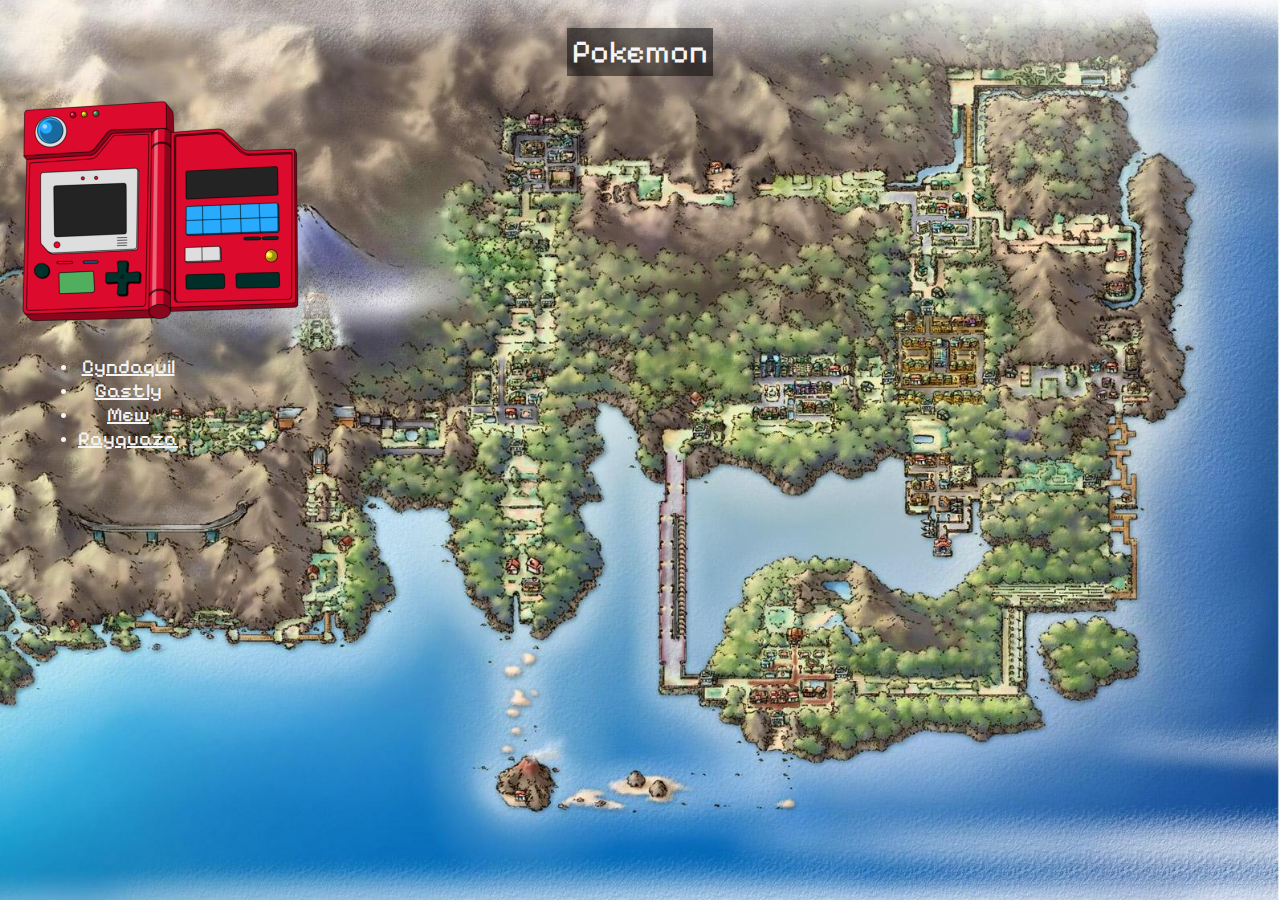
<file: index.html>
<!DOCTYPE html>
<html lang="en">
<head>
    <meta charset="UTF-8">
    <meta name="viewport" content="width=device-width, initial-scale=1.0">
    <title>Document</title>
    <link  rel="stylesheet" href="CSS/Index.css">
    <style>
        @import url('https://fonts.googleapis.com/css2?family=Pixelify+Sans:wght@400..700&display=swap');
    </style>
</head>
<body>
    <h1 class="pixelify-sans title">Pokemon</h1>
    <div class="content">
        <img src="./img/img/pokedex.png" class="image">
      </div>
    <div class="list">
      <ul class="pixelify-sans list">
        <li><a href="./Pokedex/cyndaquil.html">Cyndaquil</a></li>
        <li><a href="./Pokedex/ghastly.html">Gastly</a></li>
        <li><a href="./Pokedex/mew.html">Mew</a></li>
        <li><a href="./Pokedex/rayquaza.html">Rayquaza</a></li>
      </ul>
    </div>
</body>
</html>
</file>
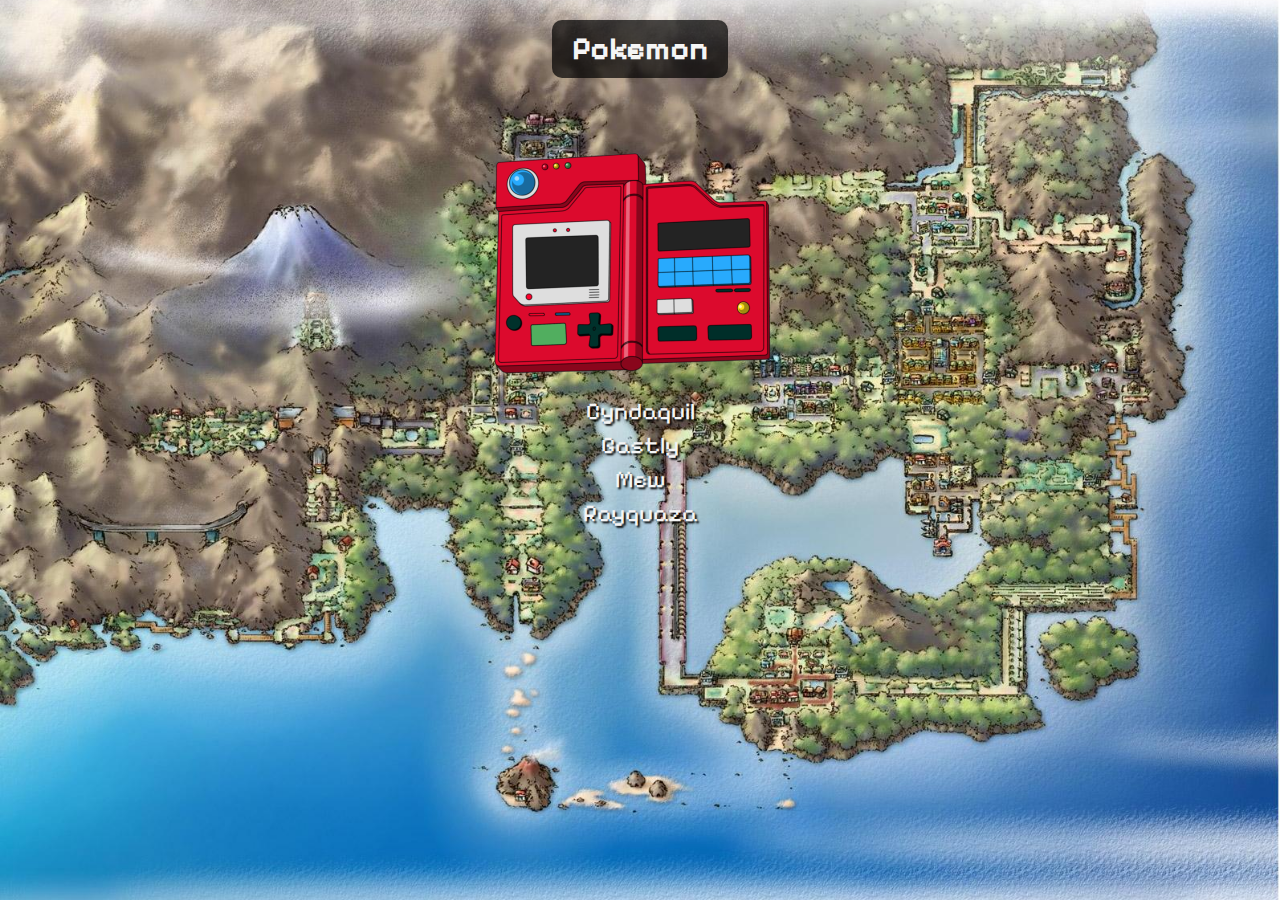
<file: PokeWeb/index.html>
<!DOCTYPE html>
<html lang="en">
<head>
    <meta charset="UTF-8">
    <meta name="viewport" content="width=device-width, initial-scale=1.0">
    <title>Pokedex</title>
    <link rel="stylesheet" href="CSS/Index.css">
    <link rel="icon" href="./img/logo/pokeball.png">
</head>
<body>
    <h1 class="title">Pokemon</h1>
    <div class="content">
        <img src="./img/img/pokedex.png" class="image">
    </div>
    <div class="list">
        <ul class="list">
            <li><a href="./Pokedex/cyndaquil.html">Cyndaquil</a></li>
            <li><a href="./Pokedex/gastly.html">Gastly</a></li>
            <li><a href="./Pokedex/mew.html">Mew</a></li>
            <li><a href="./Pokedex/rayquaza.html">Rayquaza</a></li>
        </ul>
    </div>
</body>
</html>
</file>
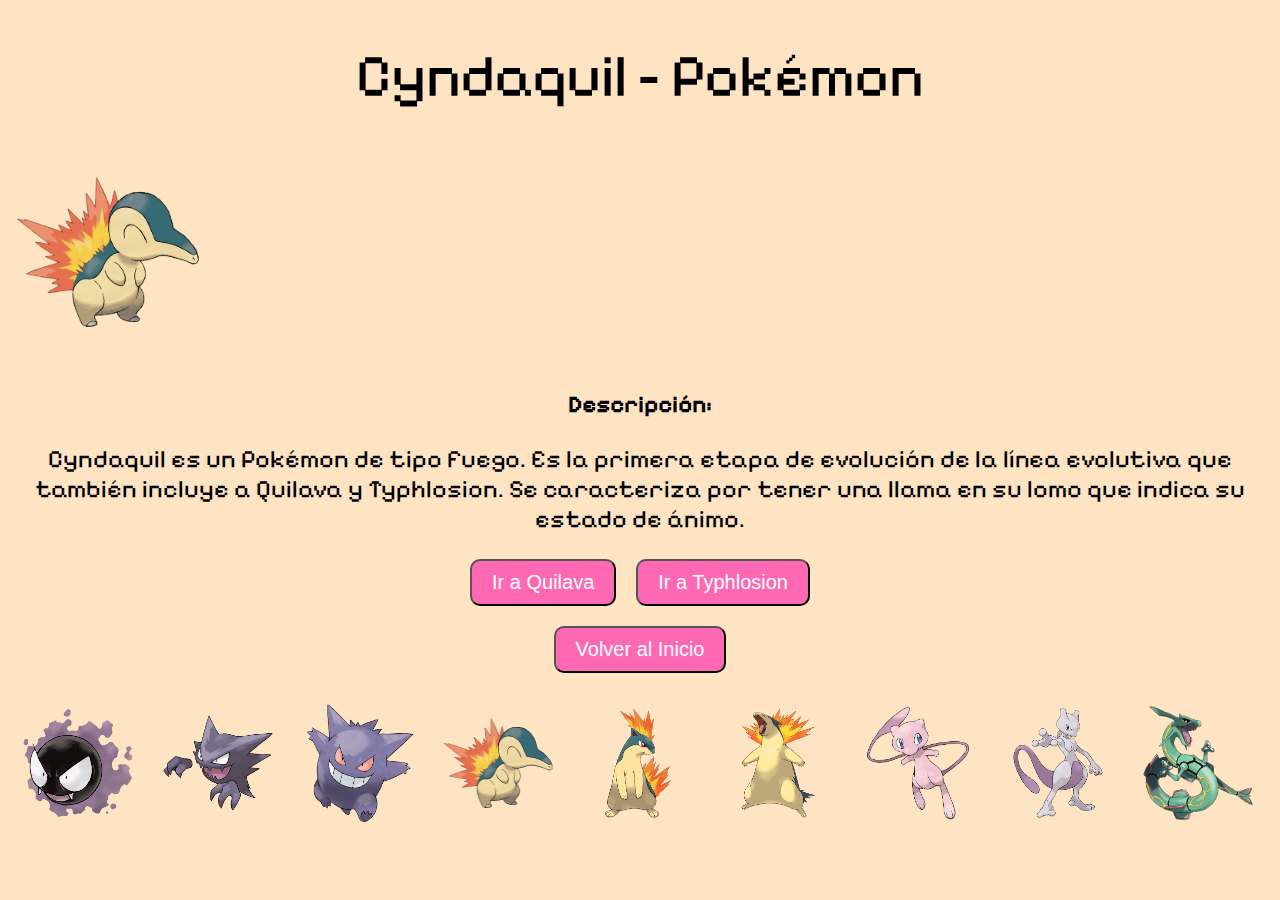
<file: Pokedex/cyndaquil.html>
<!DOCTYPE html>
<html lang="en">
<head>
    <meta charset="UTF-8">
    <meta name="viewport" content="width=device-width, initial-scale=1.0">
    <title>Cyndaquil - Pokémon</title>
    <link rel="stylesheet" href="../CSS/general.css" />
    <style>
        @import url('https://fonts.googleapis.com/css2?family=Pixelify+Sans:wght@400..700&display=swap');
    </style>
</head>
<body>
    <h1 class="pixelify-sans">Cyndaquil - Pokémon</h1>
    <div id="pokemon-container">
        <img src="../img/Pokemons/cyndaquil.png" alt="Cyndaquil" width="200" height="200">
        <br>
    </div>
    <div class="pixelify-sans" id="pokemon-description">
        <h2>Descripción:</h2>
        <p class="pokemon-description-text">Cyndaquil es un Pokémon de tipo fuego. Es la primera etapa de evolución de la línea evolutiva que también incluye a Quilava y Typhlosion. Se caracteriza por tener una llama en su lomo que indica su estado de ánimo.</p>
        <div class="pokemon-form">
            <button class="purple-button">
                <a href="./quilava.html" class="type-text">Ir a Quilava</a>
            </button>
            <button class="purple-button">
                <a href="./typhlosion.html" class="type-text">Ir a Typhlosion</a>
            </button>
        </div>
        <form class="return-button" action="../index.html">
            <button type="submit" class="red-button">
                <span class="type-text">Volver al Inicio</span>
            </button>
        </form>
        <div class="pokemon-images">
            <a href="./gastly.html"><img src="../img/Pokemons/gastly.png" alt="Gastly"></a>
            <a href="./haunter.html"><img src="../img/Pokemons/haunter.png" alt="Haunter"></a>
            <a href="./gengar.html"><img src="../img/Pokemons/gengar.png" alt="Gengar"></a>
            <a href="./cyndaquil.html"><img src="../img/Pokemons/cyndaquil.png" alt="Cyndaquil"></a>
            <a href="./quilava.html"><img src="../img/Pokemons/quilava.png" alt="Quilava"></a>
            <a href="./typhlosion.html"><img src="../img/Pokemons/typhlosion.png" alt="Typhlosion"></a>
            <a href="./mew.html"><img src="../img/Pokemons/mew.png" alt="Mew"></a>
            <a href="./mewtwo.html"><img src="../img/Pokemons/mewtwo.png" alt="Mewtwo"></a>
            <a href="./rayquaza.html"><img src="../img/Pokemons/rayquaza.png" alt="Rayquaza"></a>
            <a href="./mega_rayquaza.html"><img src="../img/Pokemons/megarayquaza.png" alt="Mega Rayquaza"></a>
        </div>
    </div>
    
</body>
</html>
</file>
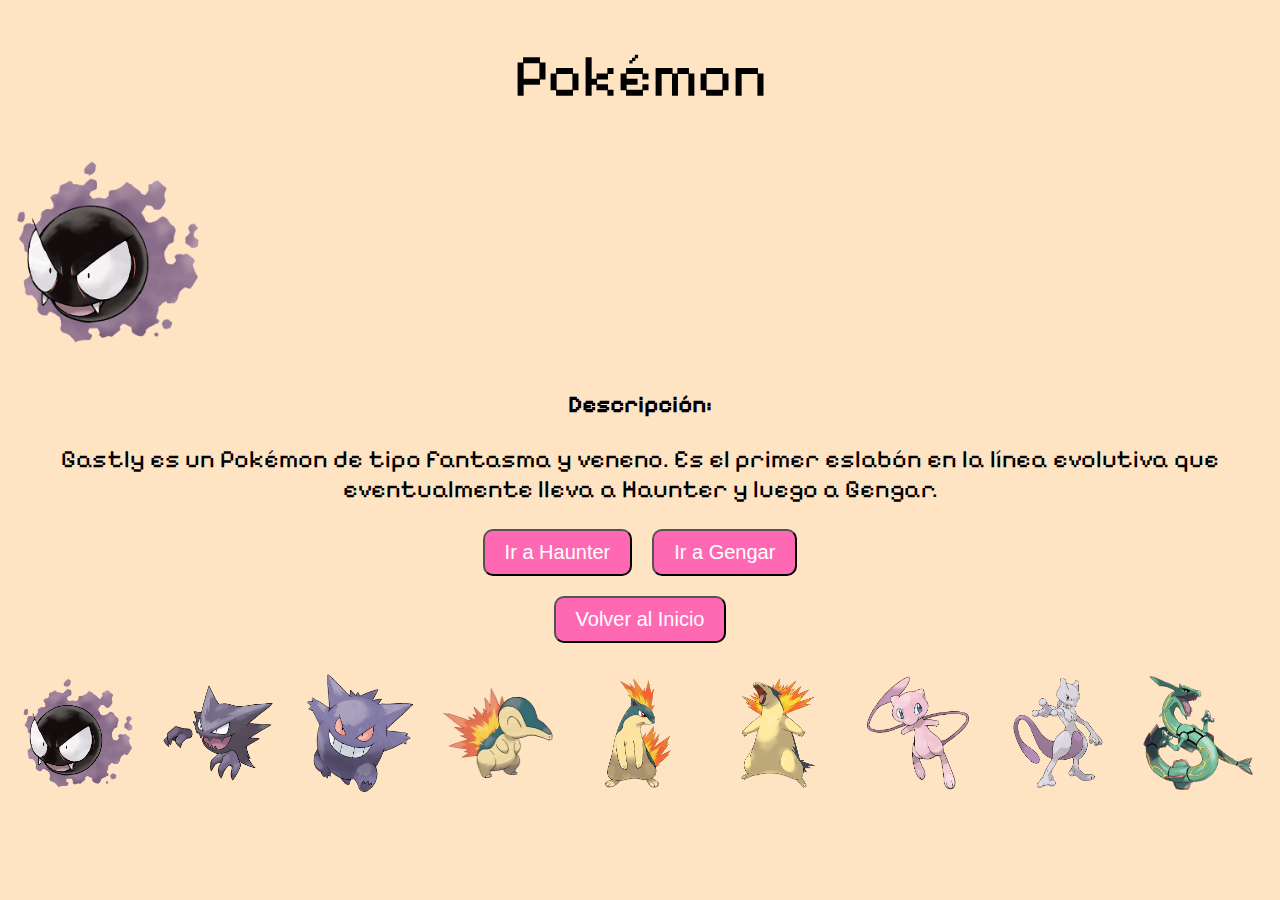
<file: Pokedex/gastly.html>
<!DOCTYPE html>
<html lang="en">
<head>
    <meta charset="UTF-8">
    <meta name="viewport" content="width=device-width, initial-scale=1.0">
    <title>Pokémon</title>
    <link rel="stylesheet" href="../CSS/general.css" />
    <style>
        @import url('https://fonts.googleapis.com/css2?family=Pixelify+Sans:wght@400..700&display=swap');

    </style>
</head>
<body>
    <h1 class="pixelify-sans">Pokémon</h1>
    <div id="pokemon-container">
        <img src="../img/Pokemons/gastly.png" alt="Gastly" width="200" height="200">
        <br>
    </div>
    <div class="pixelify-sans" id="pokemon-description">
        <h2>Descripción:</h2>
        <p class="pokemon-description-text">Gastly es un Pokémon de tipo fantasma y veneno. Es el primer eslabón en la línea evolutiva que eventualmente lleva a Haunter y luego a Gengar.</p>
        <div class="pokemon-form">
            <button class="purple-button">
                <a href="./haunter.html" class="type-text">Ir a Haunter</a>
            </button>
            <button class="purple-button">
                <a href="./gengar.html" class="type-text">Ir a Gengar</a>
            </button>
        </div>
        <form class="return-button" action="../index.html">
            <button type="submit" class="red-button">
                <span class="type-text">Volver al Inicio</span>
            </button>
        </form>
        <div class="pokemon-images">
            <a href="./gastly.html"><img src="../img/Pokemons/gastly.png" alt="Gastly"></a>
            <a href="./haunter.html"><img src="../img/Pokemons/haunter.png" alt="Haunter"></a>
            <a href="./gengar.html"><img src="../img/Pokemons/gengar.png" alt="Gengar"></a>
            <a href="./cyndaquil.html"><img src="../img/Pokemons/cyndaquil.png" alt="Cyndaquil"></a>
            <a href="./quilava.html"><img src="../img/Pokemons/quilava.png" alt="Quilava"></a>
            <a href="./typhlosion.html"><img src="../img/Pokemons/typhlosion.png" alt="Typhlosion"></a>
            <a href="./mew.html"><img src="../img/Pokemons/mew.png" alt="Mew"></a>
            <a href="./mewtwo.html"><img src="../img/Pokemons/mewtwo.png" alt="Mewtwo"></a>
            <a href="./rayquaza.html"><img src="../img/Pokemons/rayquaza.png" alt="Rayquaza"></a>
            <a href="./mega_rayquaza.html"><img src="../img/Pokemons/megarayquaza.png" alt="Mega Rayquaza"></a>
        </div>
    </div>
</body>
</html>
</file>
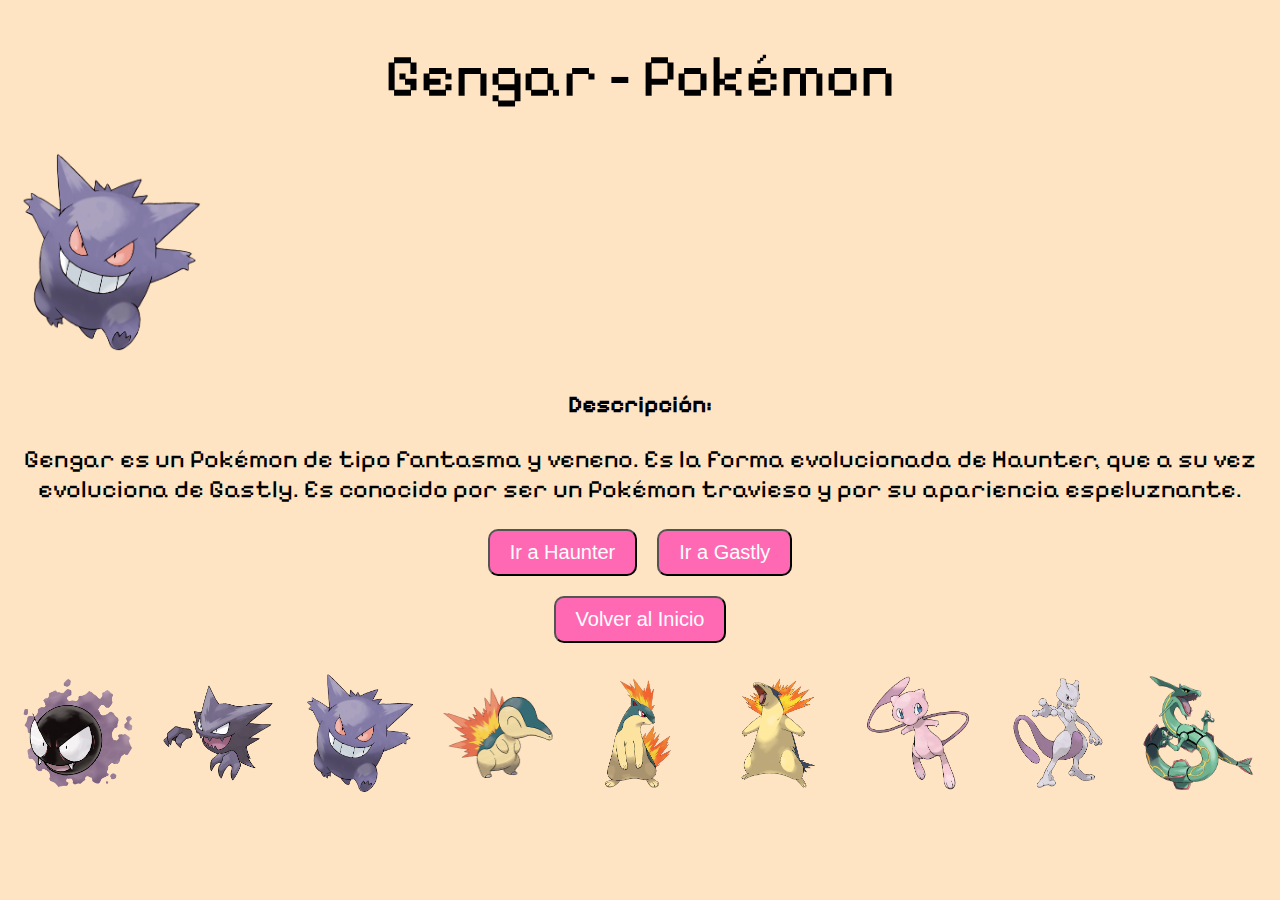
<file: Pokedex/gengar.html>
<!DOCTYPE html>
<html lang="en">
<head>
    <meta charset="UTF-8">
    <meta name="viewport" content="width=device-width, initial-scale=1.0">
    <title>Gengar - Pokémon</title>
    <link rel="stylesheet" href="../CSS/general.css" />
    <style>
        @import url('https://fonts.googleapis.com/css2?family=Pixelify+Sans:wght@400..700&display=swap');
    </style>
</head>
<body>
    <h1 class="pixelify-sans">Gengar - Pokémon</h1>
    <div id="pokemon-container">
        <img src="../img/Pokemons/gengar.png" alt="Gengar" width="200" height="200">
        <br>
    </div>
    <div class="pixelify-sans" id="pokemon-description">
        <h2>Descripción:</h2>
        <p class="pokemon-description-text">Gengar es un Pokémon de tipo fantasma y veneno. Es la forma evolucionada de Haunter, que a su vez evoluciona de Gastly. Es conocido por ser un Pokémon travieso y por su apariencia espeluznante.</p>
        <div class="pokemon-form">
            <button class="purple-button">
                <a href="./haunter.html" class="type-text">Ir a Haunter</a>
            </button>
            <button class="purple-button">
                <a href="./gastly.html" class="type-text">Ir a Gastly</a>
            </button>
        </div>
        <form class="return-button" action="../index.html">
            <button type="submit" class="red-button">
                <span class="type-text">Volver al Inicio</span>
            </button>
        </form>
        <div class="pokemon-images">
            <a href="./gastly.html"><img src="../img/Pokemons/gastly.png" alt="Gastly"></a>
            <a href="./haunter.html"><img src="../img/Pokemons/haunter.png" alt="Haunter"></a>
            <a href="./gengar.html"><img src="../img/Pokemons/gengar.png" alt="Gengar"></a>
            <a href="./cyndaquil.html"><img src="../img/Pokemons/cyndaquil.png" alt="Cyndaquil"></a>
            <a href="./quilava.html"><img src="../img/Pokemons/quilava.png" alt="Quilava"></a>
            <a href="./typhlosion.html"><img src="../img/Pokemons/typhlosion.png" alt="Typhlosion"></a>
            <a href="./mew.html"><img src="../img/Pokemons/mew.png" alt="Mew"></a>
            <a href="./mewtwo.html"><img src="../img/Pokemons/mewtwo.png" alt="Mewtwo"></a>
            <a href="./rayquaza.html"><img src="../img/Pokemons/rayquaza.png" alt="Rayquaza"></a>
            <a href="./mega_rayquaza.html"><img src="../img/Pokemons/megarayquaza.png" alt="Mega Rayquaza"></a>
        </div>
    </div>
    
</body>
</html>
</file>
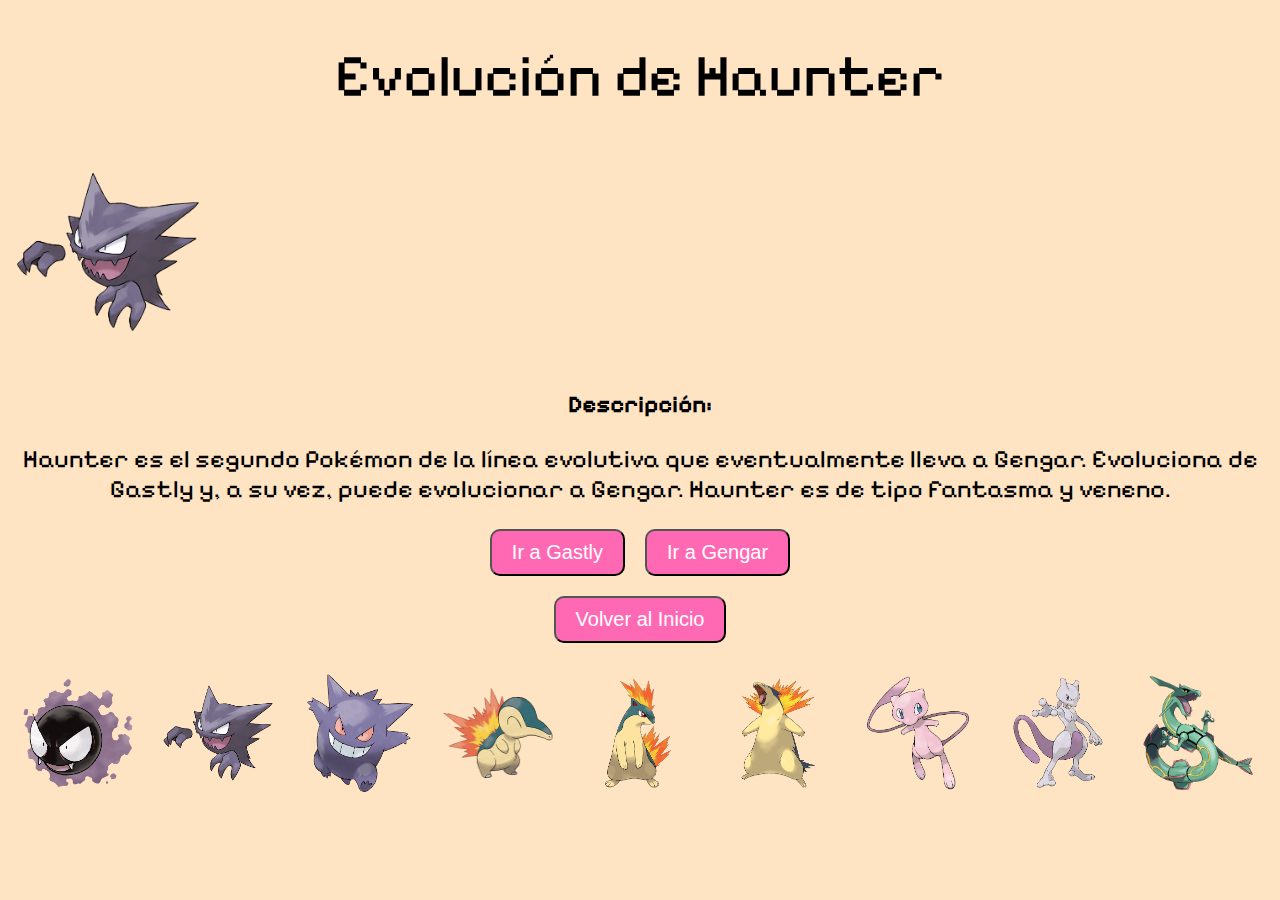
<file: Pokedex/haunter.html>
<!DOCTYPE html>
<html lang="en">
<head>
    <meta charset="UTF-8">
    <meta name="viewport" content="width=device-width, initial-scale=1.0">
    <title>Haunter - Evolución</title>
    <link rel="stylesheet" href="../CSS/general.css" />
    <style>
        @import url('https://fonts.googleapis.com/css2?family=Pixelify+Sans:wght@400..700&display=swap');
    </style>
</head>
<body>
    <h1 class="pixelify-sans">Evolución de Haunter</h1>
    <div id="pokemon-container">
        <img src="../img/Pokemons/haunter.png" alt="Haunter" width="200" height="200">
        <br>
    </div>
    <div class="pixelify-sans" id="pokemon-description">
        <h2>Descripción:</h2>
        <p class="pokemon-description-text">Haunter es el segundo Pokémon de la línea evolutiva que eventualmente lleva a Gengar. Evoluciona de Gastly y, a su vez, puede evolucionar a Gengar. Haunter es de tipo fantasma y veneno.</p>
        <div class="pokemon-form">
            <button class="purple-button">
                <a href="./gastly.html" class="type-text">Ir a Gastly</a>
            </button>
            <button class="purple-button">
                <a href="./gengar.html" class="type-text">Ir a Gengar</a>
            </button>
        </div>
        <form class="return-button" action="../index.html">
            <button type="submit" class="red-button">
                <span class="type-text">Volver al Inicio</span>
            </button>
        </form>
        <div class="pokemon-images">
            <a href="./gastly.html"><img src="../img/Pokemons/gastly.png" alt="Gastly"></a>
            <a href="./haunter.html"><img src="../img/Pokemons/haunter.png" alt="Haunter"></a>
            <a href="./gengar.html"><img src="../img/Pokemons/gengar.png" alt="Gengar"></a>
            <a href="./cyndaquil.html"><img src="../img/Pokemons/cyndaquil.png" alt="Cyndaquil"></a>
            <a href="./quilava.html"><img src="../img/Pokemons/quilava.png" alt="Quilava"></a>
            <a href="./typhlosion.html"><img src="../img/Pokemons/typhlosion.png" alt="Typhlosion"></a>
            <a href="./mew.html"><img src="../img/Pokemons/mew.png" alt="Mew"></a>
            <a href="./mewtwo.html"><img src="../img/Pokemons/mewtwo.png" alt="Mewtwo"></a>
            <a href="./rayquaza.html"><img src="../img/Pokemons/rayquaza.png" alt="Rayquaza"></a>
            <a href="./mega_rayquaza.html"><img src="../img/Pokemons/megarayquaza.png" alt="Mega Rayquaza"></a>
        </div>
    </div>
</body>
</html>
</file>
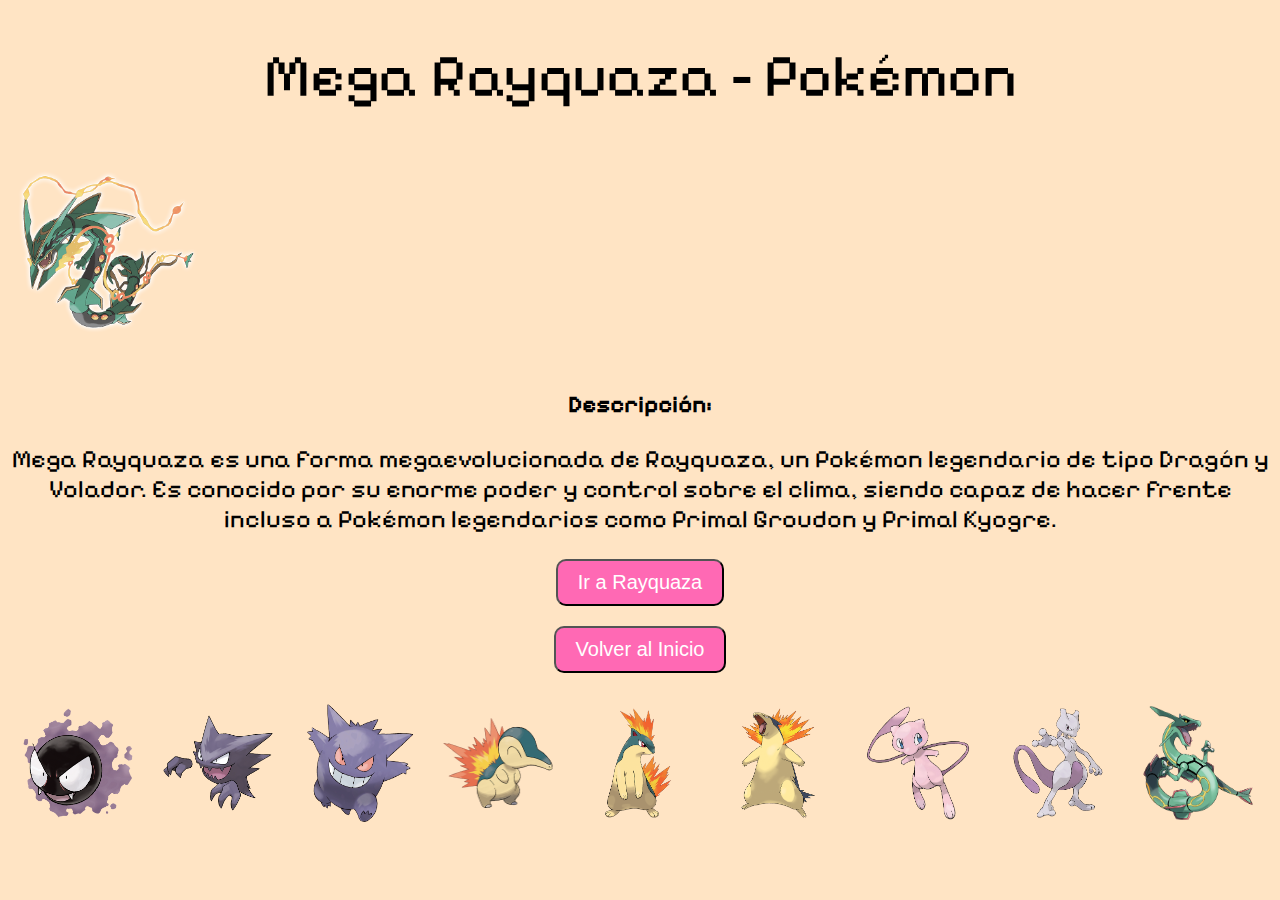
<file: Pokedex/mega_rayquaza.html>
<!DOCTYPE html>
<html lang="en">
<head>
    <meta charset="UTF-8">
    <meta name="viewport" content="width=device-width, initial-scale=1.0">
    <title>Mega Rayquaza - Pokémon</title>
    <link rel="stylesheet" href="../CSS/general.css" />
    <style>
        @import url('https://fonts.googleapis.com/css2?family=Pixelify+Sans:wght@400..700&display=swap');
    </style>
</head>
<body>
    <h1 class="pixelify-sans">Mega Rayquaza - Pokémon</h1>
    <div id="pokemon-container">
        <img src="../img/Pokemons/megarayquaza.png" alt="Mega Rayquaza" width="200" height="200">
        <br>
    </div>
    <div class="pixelify-sans" id="pokemon-description">
        <h2>Descripción:</h2>
        <p class="pokemon-description-text">Mega Rayquaza es una forma megaevolucionada de Rayquaza, un Pokémon legendario de tipo Dragón y Volador. Es conocido por su enorme poder y control sobre el clima, siendo capaz de hacer frente incluso a Pokémon legendarios como Primal Groudon y Primal Kyogre.</p>
        <div class="pokemon-form">
            <button class="purple-button">
                <a href="./rayquaza.html" class="type-text">Ir a Rayquaza</a>
            </button>
        </div>
        <form class="return-button" action="../index.html">
            <button type="submit" class="red-button">
                <span class="type-text">Volver al Inicio</span>
            </button>
        </form>
        <div class="pokemon-images">
            <a href="./gastly.html"><img src="../img/Pokemons/gastly.png" alt="Gastly"></a>
            <a href="./haunter.html"><img src="../img/Pokemons/haunter.png" alt="Haunter"></a>
            <a href="./gengar.html"><img src="../img/Pokemons/gengar.png" alt="Gengar"></a>
            <a href="./cyndaquil.html"><img src="../img/Pokemons/cyndaquil.png" alt="Cyndaquil"></a>
            <a href="./quilava.html"><img src="../img/Pokemons/quilava.png" alt="Quilava"></a>
            <a href="./typhlosion.html"><img src="../img/Pokemons/typhlosion.png" alt="Typhlosion"></a>
            <a href="./mew.html"><img src="../img/Pokemons/mew.png" alt="Mew"></a>
            <a href="./mewtwo.html"><img src="../img/Pokemons/mewtwo.png" alt="Mewtwo"></a>
            <a href="./rayquaza.html"><img src="../img/Pokemons/rayquaza.png" alt="Rayquaza"></a>
            <a href="./mega_rayquaza.html"><img src="../img/Pokemons/megarayquaza.png" alt="Mega Rayquaza"></a>
        </div>
    </div>
    
</body>
</html>
</file>
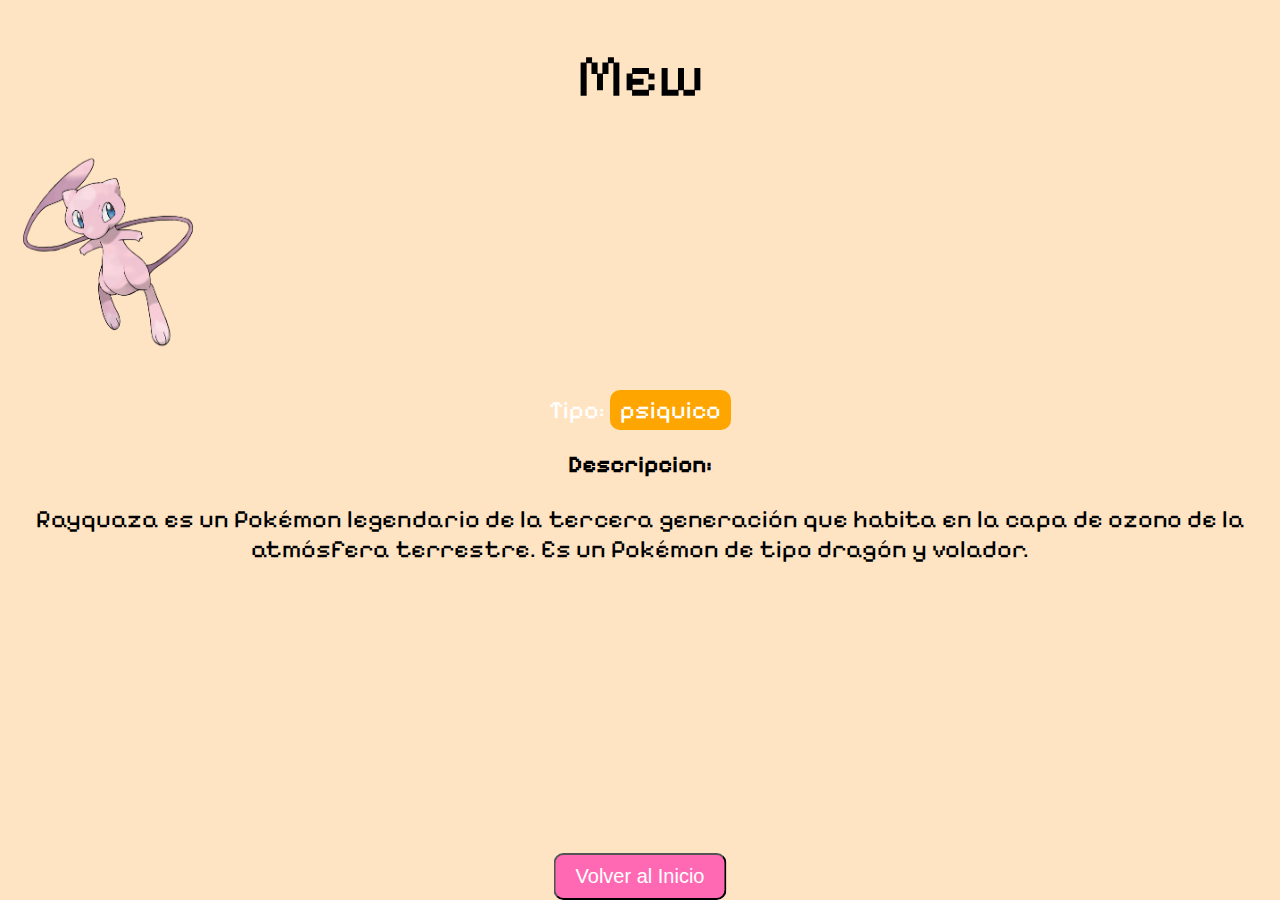
<file: Pokedex/mew.html>
<!DOCTYPE html>
<html lang="en">
<head>
    <meta charset="UTF-8">
    <meta name="viewport" content="width=device-width, initial-scale=1.0">
    <title>Mew</title>
    <link rel="stylesheet" href="../CSS/general.css" />
    <style>
        @import url('https://fonts.googleapis.com/css2?family=Pixelify+Sans:wght@400..700&display=swap');
    </style>
</head>
<body>
    <h1 class="pixelify-sans">Mew</h1>
    <div id="pokemon-container">
        <img src="../img/Pokemons/mew.png" alt="Rayquaza" width="200" height="200">
        <br>
    </div>
    <div class="pixelify-sans" id="pokemon-description">
        <p class="pokemon-type-psiquic type-flying">
            <span class="type-text">Tipo:</span>
            <a href="https://www.wikidex.net/wiki/Tipo_psiquico" target="_blank" class="type-text type-link psychic">psiquico</a>
        </p>
        <h2>Descripcion:</h2>
        <p class="pokemon-description-text">Rayquaza es un Pokémon legendario de la tercera generación que habita en la capa de ozono de la atmósfera terrestre. Es un Pokémon de tipo dragón y volador.</p>
        <form id="pokemon-form" action="../index.html">
            <button type="submit" class="red-button">
                <span class="type-text">Volver al Inicio</span>
            </button>
    </div>
</body>
</html>
</file>
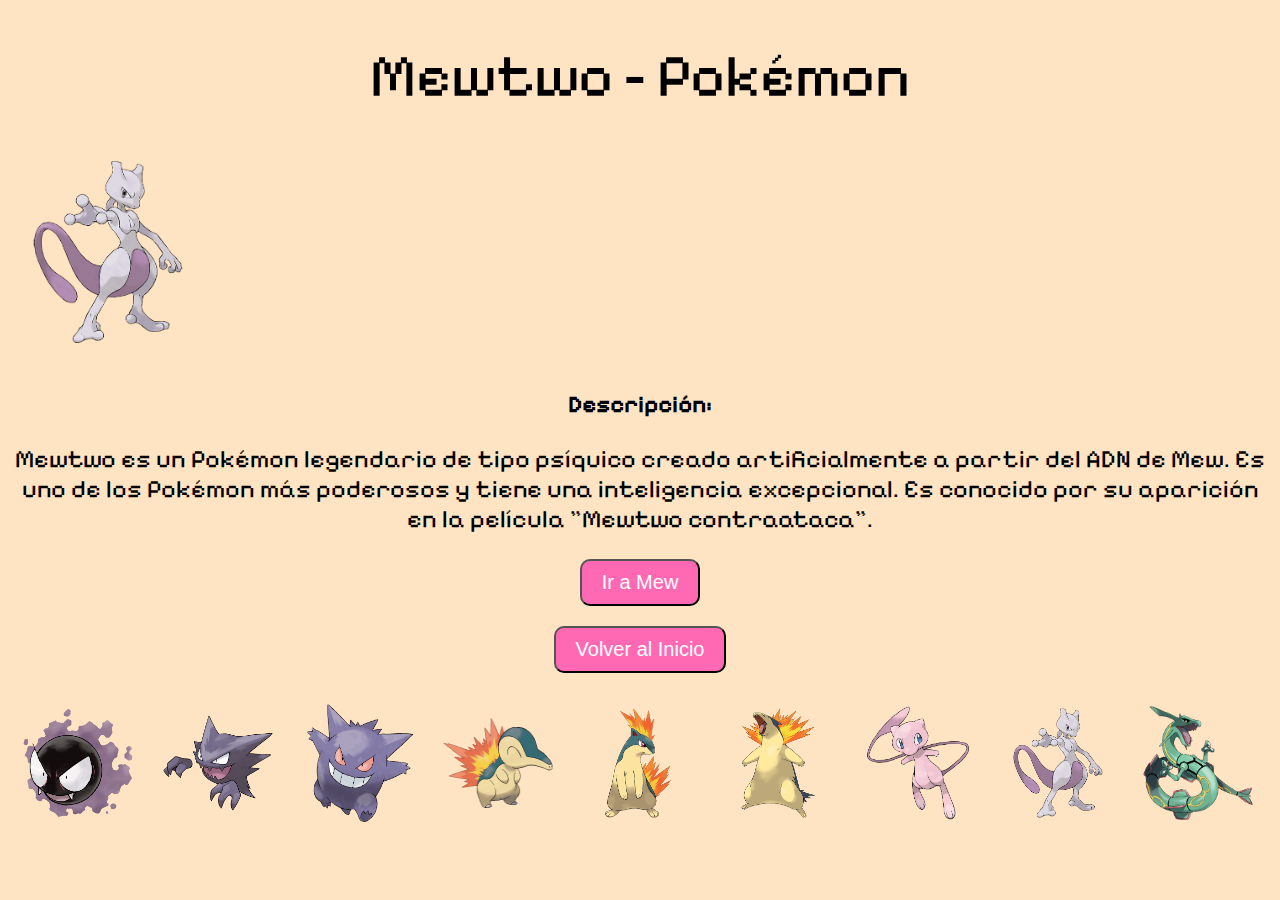
<file: Pokedex/mewtwo.html>
<!DOCTYPE html>
<html lang="en">
<head>
    <meta charset="UTF-8">
    <meta name="viewport" content="width=device-width, initial-scale=1.0">
    <title>Mewtwo - Pokémon</title>
    <link rel="stylesheet" href="../CSS/general.css" />
    <style>
        @import url('https://fonts.googleapis.com/css2?family=Pixelify+Sans:wght@400..700&display=swap');
    </style>
</head>
<body>
    <h1 class="pixelify-sans">Mewtwo - Pokémon</h1>
    <div id="pokemon-container">
        <img src="../img/Pokemons/mewtwo.png" alt="Mewtwo" width="200" height="200">
        <br>
    </div>
    <div class="pixelify-sans" id="pokemon-description">
        <h2>Descripción:</h2>
        <p class="pokemon-description-text">Mewtwo es un Pokémon legendario de tipo psíquico creado artificialmente a partir del ADN de Mew. Es uno de los Pokémon más poderosos y tiene una inteligencia excepcional. Es conocido por su aparición en la película "Mewtwo contraataca".</p>
        <div class="pokemon-form">
            <button class="purple-button">
                <a href="./mew.html" class="type-text">Ir a Mew</a>
            </button>
        </div>
        <form class="return-button" action="../index.html">
            <button type="submit" class="red-button">
                <span class="type-text">Volver al Inicio</span>
            </button>
        </form>
        <div class="pokemon-images">
            <a href="./gastly.html"><img src="../img/Pokemons/gastly.png" alt="Gastly"></a>
            <a href="./haunter.html"><img src="../img/Pokemons/haunter.png" alt="Haunter"></a>
            <a href="./gengar.html"><img src="../img/Pokemons/gengar.png" alt="Gengar"></a>
            <a href="./cyndaquil.html"><img src="../img/Pokemons/cyndaquil.png" alt="Cyndaquil"></a>
            <a href="./quilava.html"><img src="../img/Pokemons/quilava.png" alt="Quilava"></a>
            <a href="./typhlosion.html"><img src="../img/Pokemons/typhlosion.png" alt="Typhlosion"></a>
            <a href="./mew.html"><img src="../img/Pokemons/mew.png" alt="Mew"></a>
            <a href="./mewtwo.html"><img src="../img/Pokemons/mewtwo.png" alt="Mewtwo"></a>
            <a href="./rayquaza.html"><img src="../img/Pokemons/rayquaza.png" alt="Rayquaza"></a>
            <a href="./mega_rayquaza.html"><img src="../img/Pokemons/megarayquaza.png" alt="Mega Rayquaza"></a>
        </div>
    </div>
    
</body>
</html>
</file>
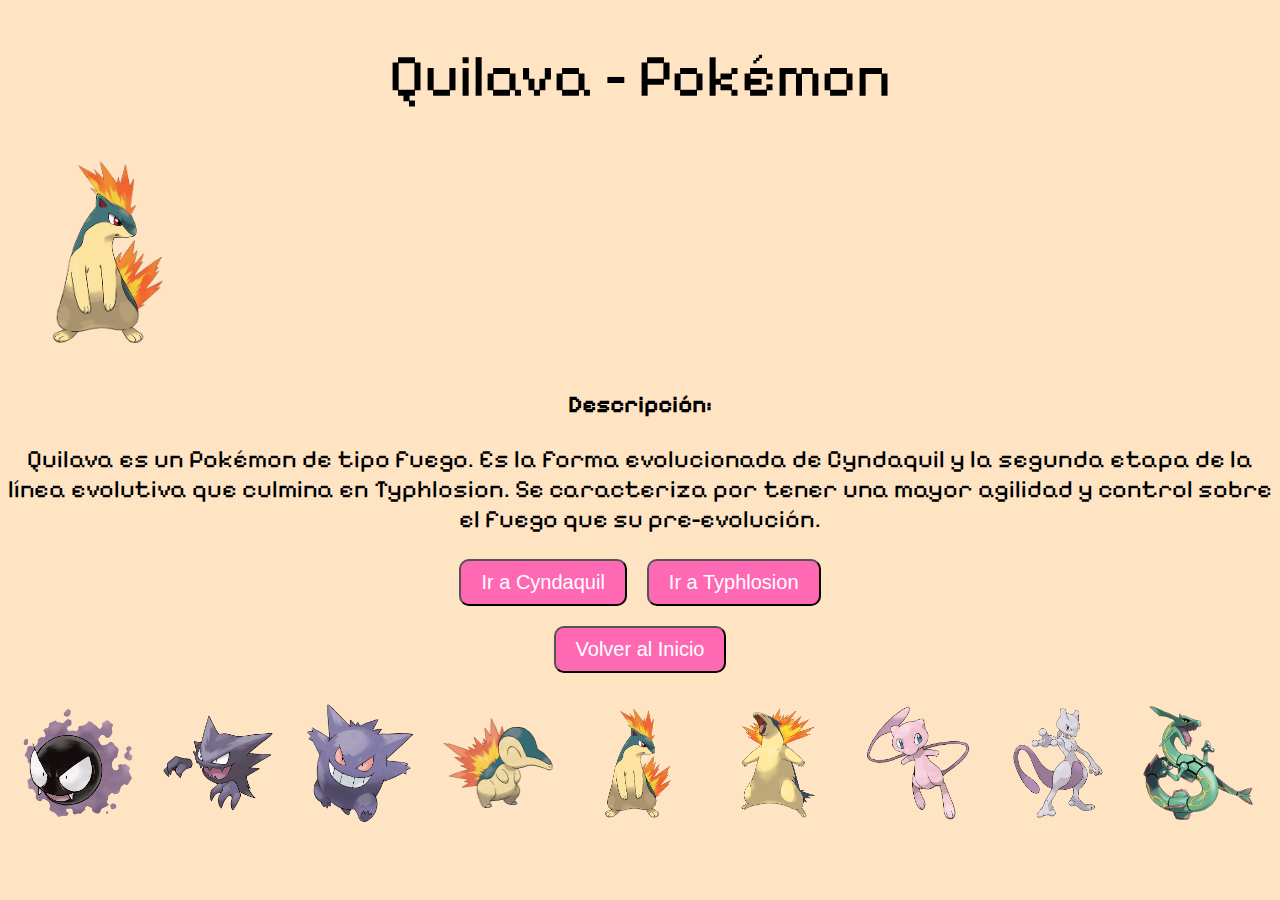
<file: Pokedex/quilava.html>
<!DOCTYPE html>
<html lang="en">
<head>
    <meta charset="UTF-8">
    <meta name="viewport" content="width=device-width, initial-scale=1.0">
    <title>Quilava - Pokémon</title>
    <link rel="stylesheet" href="../CSS/general.css" />
    <style>
        @import url('https://fonts.googleapis.com/css2?family=Pixelify+Sans:wght@400..700&display=swap');
    </style>
</head>
<body>
    <h1 class="pixelify-sans">Quilava - Pokémon</h1>
    <div id="pokemon-container">
        <img src="../img/Pokemons/quilava.png" alt="Quilava" width="200" height="200">
        <br>
    </div>
    <div class="pixelify-sans" id="pokemon-description">
        <h2>Descripción:</h2>
        <p class="pokemon-description-text">Quilava es un Pokémon de tipo fuego. Es la forma evolucionada de Cyndaquil y la segunda etapa de la línea evolutiva que culmina en Typhlosion. Se caracteriza por tener una mayor agilidad y control sobre el fuego que su pre-evolución.</p>
        <div class="pokemon-form">
            <button class="purple-button">
                <a href="./cyndaquil.html" class="type-text">Ir a Cyndaquil</a>
            </button>
            <button class="purple-button">
                <a href="./typhlosion.html" class="type-text">Ir a Typhlosion</a>
            </button>
        </div>
        <form class="return-button" action="../index.html">
            <button type="submit" class="red-button">
                <span class="type-text">Volver al Inicio</span>
            </button>
        </form>
        <div class="pokemon-images">
            <a href="./gastly.html"><img src="../img/Pokemons/gastly.png" alt="Gastly"></a>
            <a href="./haunter.html"><img src="../img/Pokemons/haunter.png" alt="Haunter"></a>
            <a href="./gengar.html"><img src="../img/Pokemons/gengar.png" alt="Gengar"></a>
            <a href="./cyndaquil.html"><img src="../img/Pokemons/cyndaquil.png" alt="Cyndaquil"></a>
            <a href="./quilava.html"><img src="../img/Pokemons/quilava.png" alt="Quilava"></a>
            <a href="./typhlosion.html"><img src="../img/Pokemons/typhlosion.png" alt="Typhlosion"></a>
            <a href="./mew.html"><img src="../img/Pokemons/mew.png" alt="Mew"></a>
            <a href="./mewtwo.html"><img src="../img/Pokemons/mewtwo.png" alt="Mewtwo"></a>
            <a href="./rayquaza.html"><img src="../img/Pokemons/rayquaza.png" alt="Rayquaza"></a>
            <a href="./mega_rayquaza.html"><img src="../img/Pokemons/megarayquaza.png" alt="Mega Rayquaza"></a>
        </div>
    </div>
    
</body>
</html>
</file>
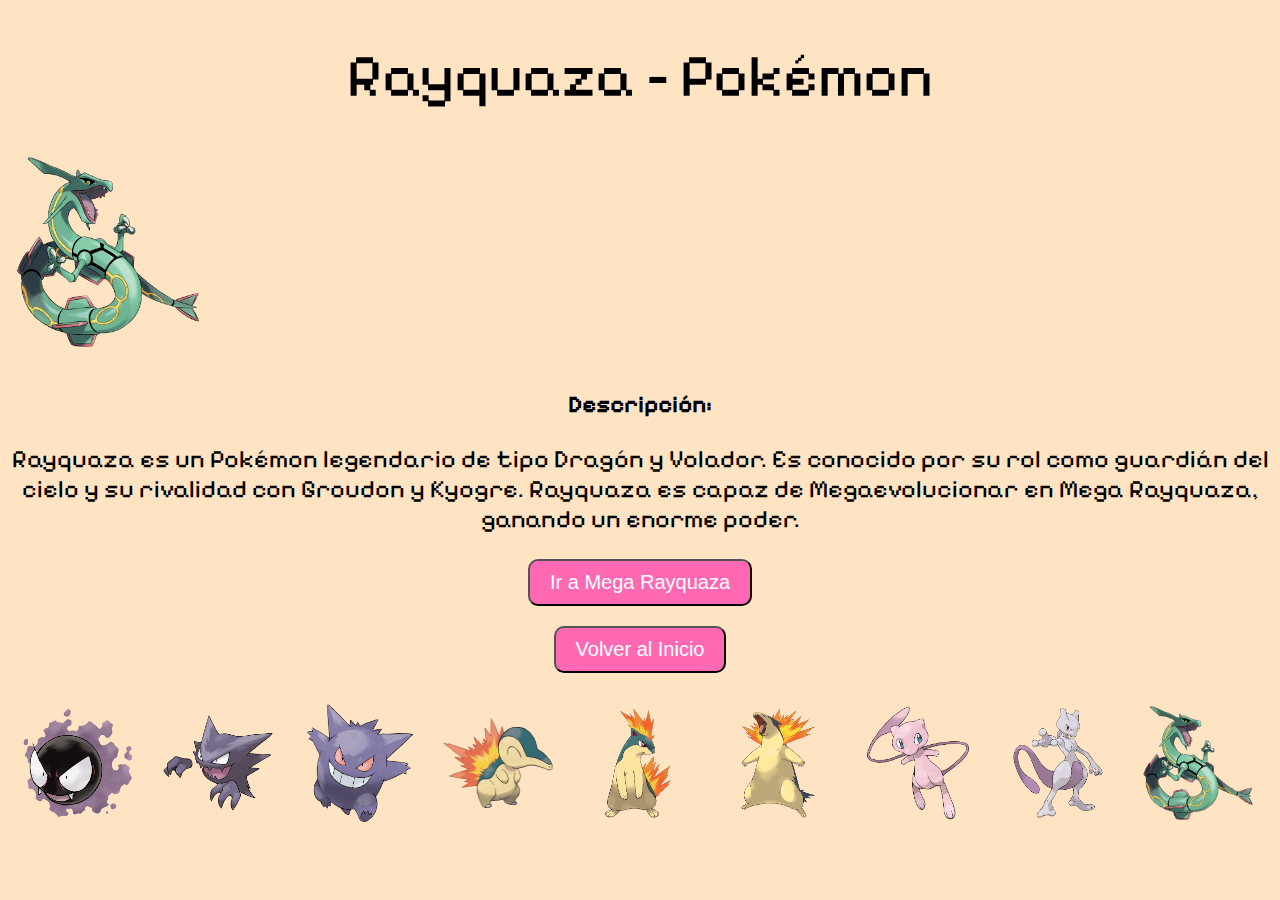
<file: Pokedex/rayquaza.html>
<!DOCTYPE html>
<html lang="en">
<head>
    <meta charset="UTF-8">
    <meta name="viewport" content="width=device-width, initial-scale=1.0">
    <title>Rayquaza - Pokémon</title>
    <link rel="stylesheet" href="../CSS/general.css" />
    <style>
        @import url('https://fonts.googleapis.com/css2?family=Pixelify+Sans:wght@400..700&display=swap');
    </style>
</head>
<body>
    <h1 class="pixelify-sans">Rayquaza - Pokémon</h1>
    <div id="pokemon-container">
        <img src="../img/Pokemons/rayquaza.png" alt="Rayquaza" width="200" height="200">
        <br>
    </div>
    <div class="pixelify-sans" id="pokemon-description">
        <h2>Descripción:</h2>
        <p class="pokemon-description-text">Rayquaza es un Pokémon legendario de tipo Dragón y Volador. Es conocido por su rol como guardián del cielo y su rivalidad con Groudon y Kyogre. Rayquaza es capaz de Megaevolucionar en Mega Rayquaza, ganando un enorme poder.</p>      
        <div class="pokemon-form">
            <button class="purple-button">
                <a href="./mega_rayquaza.html" class="type-text">Ir a Mega Rayquaza</a>
            </button>
        </div>
        <form class="return-button" action="../index.html">
            <button type="submit" class="red-button">
                <span class="type-text">Volver al Inicio</span>
            </button>
        </form>
        <div class="pokemon-images">
            <a href="./gastly.html"><img src="../img/Pokemons/gastly.png" alt="Gastly"></a>
            <a href="./haunter.html"><img src="../img/Pokemons/haunter.png" alt="Haunter"></a>
            <a href="./gengar.html"><img src="../img/Pokemons/gengar.png" alt="Gengar"></a>
            <a href="./cyndaquil.html"><img src="../img/Pokemons/cyndaquil.png" alt="Cyndaquil"></a>
            <a href="./quilava.html"><img src="../img/Pokemons/quilava.png" alt="Quilava"></a>
            <a href="./typhlosion.html"><img src="../img/Pokemons/typhlosion.png" alt="Typhlosion"></a>
            <a href="./mew.html"><img src="../img/Pokemons/mew.png" alt="Mew"></a>
            <a href="./mewtwo.html"><img src="../img/Pokemons/mewtwo.png" alt="Mewtwo"></a>
            <a href="./rayquaza.html"><img src="../img/Pokemons/rayquaza.png" alt="Rayquaza"></a>
            <a href="./mega_rayquaza.html"><img src="../img/Pokemons/megarayquaza.png" alt="Mega Rayquaza"></a>
        </div>
    </div>
</body>
</html>
</file>
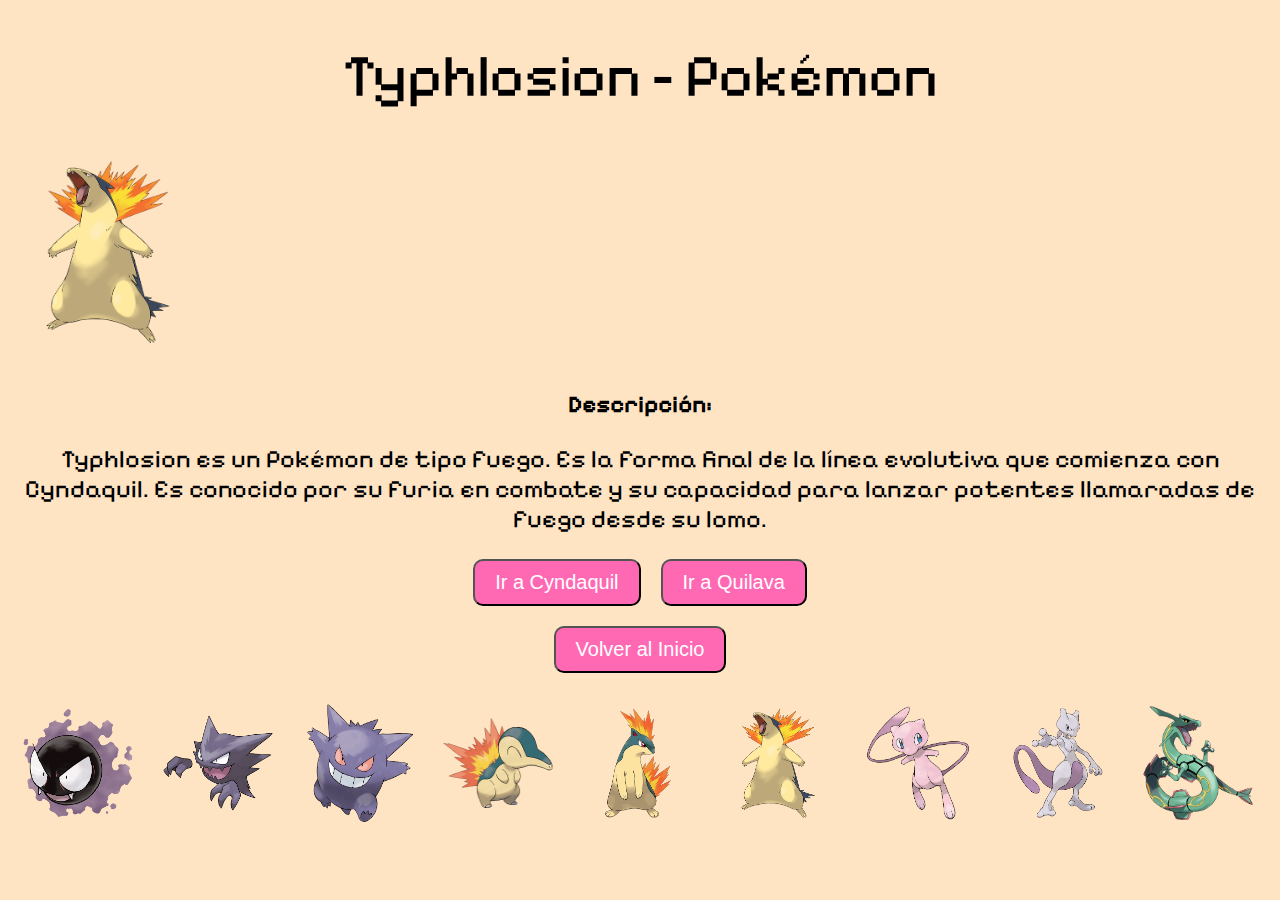
<file: Pokedex/typhlosion.html>
<!DOCTYPE html>
<html lang="en">
<head>
    <meta charset="UTF-8">
    <meta name="viewport" content="width=device-width, initial-scale=1.0">
    <title>Typhlosion - Pokémon</title>
    <link rel="stylesheet" href="../CSS/general.css" />
    <style>
        @import url('https://fonts.googleapis.com/css2?family=Pixelify+Sans:wght@400..700&display=swap');
    </style>
</head>
<body>
    <h1 class="pixelify-sans">Typhlosion - Pokémon</h1>
    <div id="pokemon-container">
        <img src="../img/Pokemons/typhlosion.png" alt="Typhlosion" width="200" height="200">
        <br>
    </div>
    <div class="pixelify-sans" id="pokemon-description">
        <h2>Descripción:</h2>
        <p class="pokemon-description-text">Typhlosion es un Pokémon de tipo fuego. Es la forma final de la línea evolutiva que comienza con Cyndaquil. Es conocido por su furia en combate y su capacidad para lanzar potentes llamaradas de fuego desde su lomo.</p>
        <div class="pokemon-form">
            <button class="purple-button">
                <a href="./cyndaquil.html" class="type-text">Ir a Cyndaquil</a>
            </button>
            <button class="purple-button">
                <a href="./quilava.html" class="type-text">Ir a Quilava</a>
            </button>
        </div>
        <form class="return-button" action="../index.html">
            <button type="submit" class="red-button">
                <span class="type-text">Volver al Inicio</span>
            </button>
        </form>
        <div class="pokemon-images">
            <a href="./gastly.html"><img src="../img/Pokemons/gastly.png" alt="Gastly"></a>
            <a href="./haunter.html"><img src="../img/Pokemons/haunter.png" alt="Haunter"></a>
            <a href="./gengar.html"><img src="../img/Pokemons/gengar.png" alt="Gengar"></a>
            <a href="./cyndaquil.html"><img src="../img/Pokemons/cyndaquil.png" alt="Cyndaquil"></a>
            <a href="./quilava.html"><img src="../img/Pokemons/quilava.png" alt="Quilava"></a>
            <a href="./typhlosion.html"><img src="../img/Pokemons/typhlosion.png" alt="Typhlosion"></a>
            <a href="./mew.html"><img src="../img/Pokemons/mew.png" alt="Mew"></a>
            <a href="./mewtwo.html"><img src="../img/Pokemons/mewtwo.png" alt="Mewtwo"></a>
            <a href="./rayquaza.html"><img src="../img/Pokemons/rayquaza.png" alt="Rayquaza"></a>
            <a href="./mega_rayquaza.html"><img src="../img/Pokemons/megarayquaza.png" alt="Mega Rayquaza"></a>
        </div>
    </div>
    
</body>
</html>
</file>
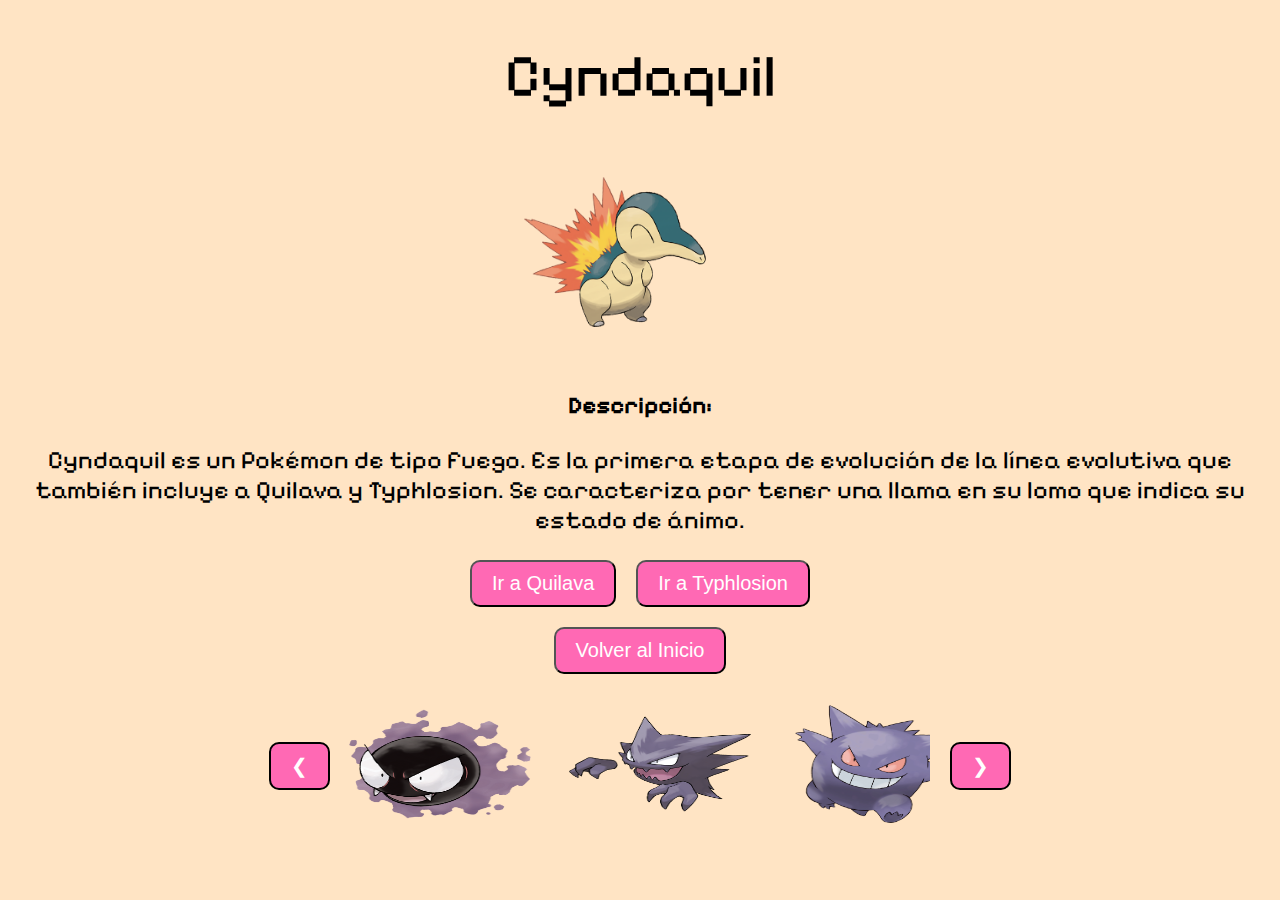
<file: PokeWeb/Pokedex/cyndaquil.html>
<!DOCTYPE html>
<html lang="en">
<head>
    <meta charset="UTF-8">
    <meta name="viewport" content="width=device-width, initial-scale=1.0">
    <title>Cyndaquil - Pokémon</title>
    <link rel="stylesheet" href="../CSS/general.css" />
    <link rel="icon" href="../img/logo/pokeball.png">
</head>
<body>
    <h1 class="pixelify-sans">Cyndaquil</h1>
    <div id="pokemon-container">
        <img src="../img/Pokemons/cyndaquil.png" alt="Cyndaquil" width="200" height="200">
        <br>
    </div>
    <div class="pixelify-sans" id="pokemon-description">
        <h2>Descripción:</h2>
        <p class="pokemon-description-text">Cyndaquil es un Pokémon de tipo fuego. Es la primera etapa de evolución de la línea evolutiva que también incluye a Quilava y Typhlosion. Se caracteriza por tener una llama en su lomo que indica su estado de ánimo.</p>
        <div class="pokemon-form">
            <button class="purple-button">
                <a href="./quilava.html" class="type-text">Ir a Quilava</a>
            </button>
            <button class="purple-button">
                <a href="./typhlosion.html" class="type-text">Ir a Typhlosion</a>
            </button>
        </div>
        <form class="return-button" action="../index.html">
            <button type="submit" class="red-button">
                <span class="type-text">Volver al Inicio</span>
            </button>
        </form>
        <div class="pokemon-images">
            <!-- Aquí va el carrusel con las imágenes -->
            <div class="carousel-container">
                <button class="prev">&#10094;</button>
                <div class="carousel">
                    <div class="carousel-images">
                        <a href="./gastly.html"><img src="../img/Pokemons/gastly.png" alt="Gastly"></a>
                        <a href="./haunter.html"><img src="../img/Pokemons/haunter.png" alt="Haunter"></a>
                        <a href="./gengar.html"><img src="../img/Pokemons/gengar.png" alt="Gengar"></a>
                        <a href="./cyndaquil.html"><img src="../img/Pokemons/cyndaquil.png" alt="Cyndaquil"></a>
                        <a href="./quilava.html"><img src="../img/Pokemons/quilava.png" alt="Quilava"></a>
                        <a href="./typhlosion.html"><img src="../img/Pokemons/typhlosion.png" alt="Typhlosion"></a>
                        <a href="./mew.html"><img src="../img/Pokemons/mew.png" alt="Mew"></a>
                        <a href="./mewtwo.html"><img src="../img/Pokemons/mewtwo.png" alt="Mewtwo"></a>
                        <a href="./rayquaza.html"><img src="../img/Pokemons/rayquaza.png" alt="Rayquaza"></a>
                        <a href="./mega_rayquaza.html"><img src="../img/Pokemons/megarayquaza.png" alt="Mega Rayquaza"></a>
                    </div>
                </div>
                <button class="next">&#10095;</button>
            </div>
        </div>
    </div>
    <script src="../JS/Carrusel.js"></script>
</body>
</html>
</file>
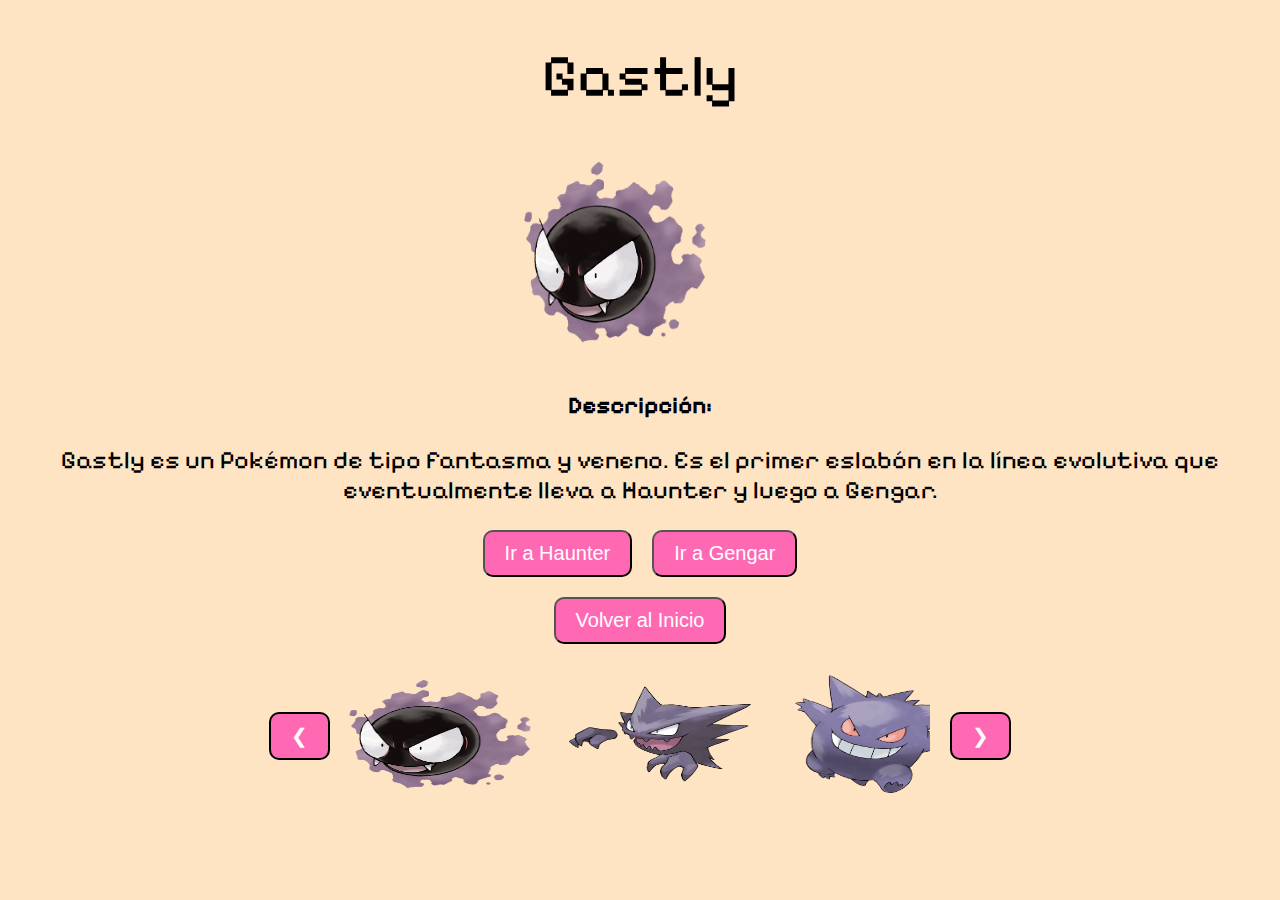
<file: PokeWeb/Pokedex/gastly.html>
<!DOCTYPE html>
<html lang="en">
<head>
    <meta charset="UTF-8">
    <meta name="viewport" content="width=device-width, initial-scale=1.0">
    <title>Gastly</title>
    <link rel="stylesheet" href="../CSS/general.css" />
    <link rel="icon" href="../img/logo/pokeball.png">
</head>
<body>
    <h1 class="pixelify-sans">Gastly</h1>
    <div id="pokemon-container">
        <img src="../img/Pokemons/gastly.png" alt="Gastly" width="200" height="200">
        <br>
    </div>
    <div class="pixelify-sans" id="pokemon-description">
        <h2>Descripción:</h2>
        <p class="pokemon-description-text">Gastly es un Pokémon de tipo fantasma y veneno. Es el primer eslabón en la línea evolutiva que eventualmente lleva a Haunter y luego a Gengar.</p>
        <div class="pokemon-form">
            <button class="purple-button">
                <a href="./haunter.html" class="type-text">Ir a Haunter</a>
            </button>
            <button class="purple-button">
                <a href="./gengar.html" class="type-text">Ir a Gengar</a>
            </button>
        </div>
        <form class="return-button" action="../index.html">
            <button type="submit" class="red-button">
                <span class="type-text">Volver al Inicio</span>
            </button>
        </form>
        <div class="pokemon-images">
            <!-- Aquí va el carrusel con las imágenes -->
            <div class="carousel-container">
                <button class="prev">&#10094;</button>
                <div class="carousel">
                    <div class="carousel-images">
                        <a href="./gastly.html"><img src="../img/Pokemons/gastly.png" alt="Gastly"></a>
                        <a href="./haunter.html"><img src="../img/Pokemons/haunter.png" alt="Haunter"></a>
                        <a href="./gengar.html"><img src="../img/Pokemons/gengar.png" alt="Gengar"></a>
                        <a href="./cyndaquil.html"><img src="../img/Pokemons/cyndaquil.png" alt="Cyndaquil"></a>
                        <a href="./quilava.html"><img src="../img/Pokemons/quilava.png" alt="Quilava"></a>
                        <a href="./typhlosion.html"><img src="../img/Pokemons/typhlosion.png" alt="Typhlosion"></a>
                        <a href="./mew.html"><img src="../img/Pokemons/mew.png" alt="Mew"></a>
                        <a href="./mewtwo.html"><img src="../img/Pokemons/mewtwo.png" alt="Mewtwo"></a>
                        <a href="./rayquaza.html"><img src="../img/Pokemons/rayquaza.png" alt="Rayquaza"></a>
                        <a href="./mega_rayquaza.html"><img src="../img/Pokemons/megarayquaza.png" alt="Mega Rayquaza"></a>
                    </div>
                </div>
                <button class="next">&#10095;</button>
            </div>
        </div>
    </div>
    <script src="../JS/Carrusel.js"></script>
</body>
</html>
</file>
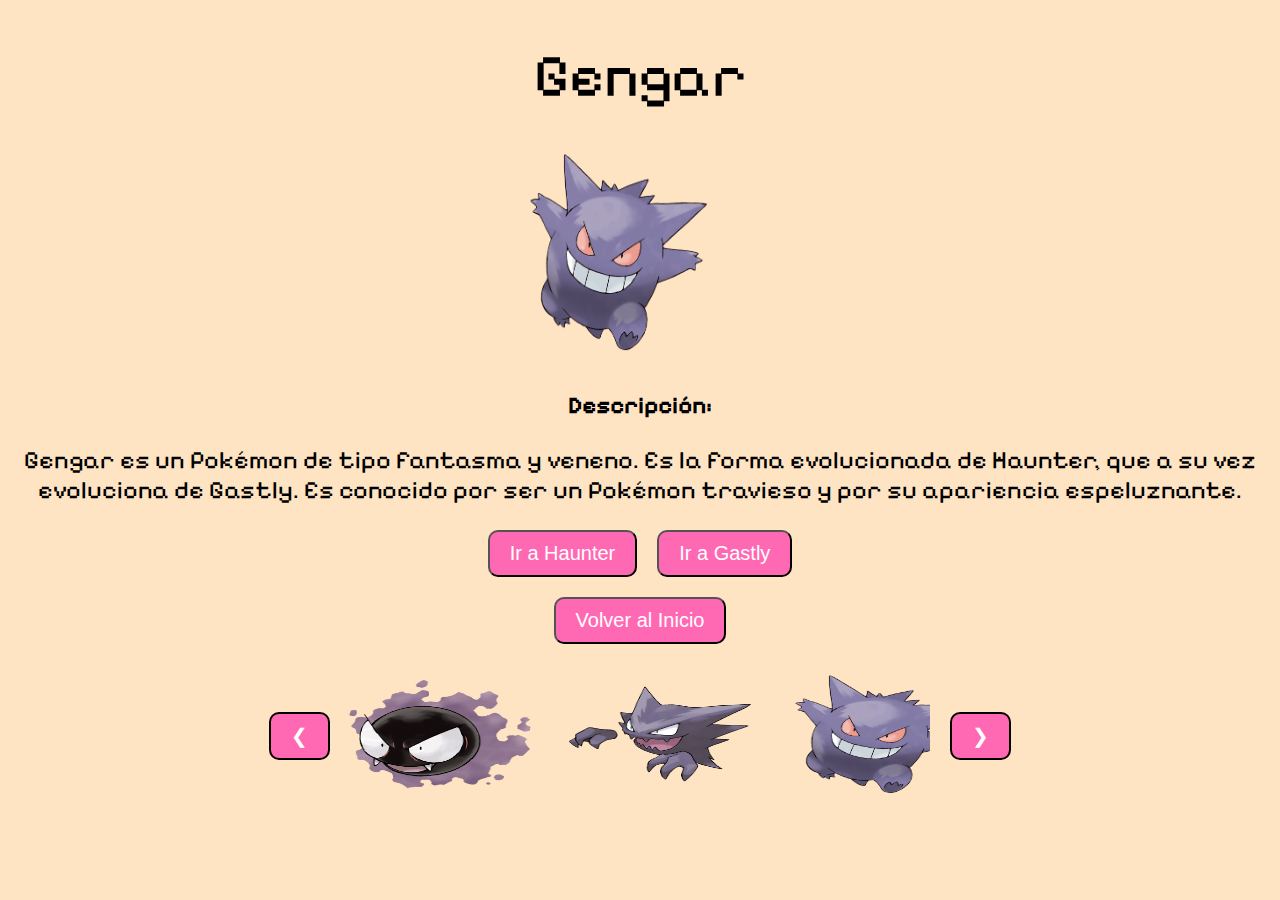
<file: PokeWeb/Pokedex/gengar.html>
<!DOCTYPE html>
<html lang="en">
<head>
    <meta charset="UTF-8">
    <meta name="viewport" content="width=device-width, initial-scale=1.0">
    <title>Gengar - Pokémon</title>
    <link rel="stylesheet" href="../CSS/general.css" />
    <link rel="icon" href="../img/logo/pokeball.png">
 </head>
<body>
    <h1 class="pixelify-sans">Gengar</h1>
    <div id="pokemon-container">
        <img src="../img/Pokemons/gengar.png" alt="Gengar" width="200" height="200">
        <br>
    </div>
    <div class="pixelify-sans" id="pokemon-description">
        <h2>Descripción:</h2>
        <p class="pokemon-description-text">Gengar es un Pokémon de tipo fantasma y veneno. Es la forma evolucionada de Haunter, que a su vez evoluciona de Gastly. Es conocido por ser un Pokémon travieso y por su apariencia espeluznante.</p>
        <div class="pokemon-form">
            <button class="purple-button">
                <a href="./haunter.html" class="type-text">Ir a Haunter</a>
            </button>
            <button class="purple-button">
                <a href="./gastly.html" class="type-text">Ir a Gastly</a>
            </button>
        </div>
        <form class="return-button" action="../index.html">
            <button type="submit" class="red-button">
                <span class="type-text">Volver al Inicio</span>
            </button>
        </form>
        <div class="pokemon-images">
            <!-- Aquí va el carrusel con las imágenes -->
            <div class="carousel-container">
                <button class="prev">&#10094;</button>
                <div class="carousel">
                    <div class="carousel-images">
                        <a href="./gastly.html"><img src="../img/Pokemons/gastly.png" alt="Gastly"></a>
                        <a href="./haunter.html"><img src="../img/Pokemons/haunter.png" alt="Haunter"></a>
                        <a href="./gengar.html"><img src="../img/Pokemons/gengar.png" alt="Gengar"></a>
                        <a href="./cyndaquil.html"><img src="../img/Pokemons/cyndaquil.png" alt="Cyndaquil"></a>
                        <a href="./quilava.html"><img src="../img/Pokemons/quilava.png" alt="Quilava"></a>
                        <a href="./typhlosion.html"><img src="../img/Pokemons/typhlosion.png" alt="Typhlosion"></a>
                        <a href="./mew.html"><img src="../img/Pokemons/mew.png" alt="Mew"></a>
                        <a href="./mewtwo.html"><img src="../img/Pokemons/mewtwo.png" alt="Mewtwo"></a>
                        <a href="./rayquaza.html"><img src="../img/Pokemons/rayquaza.png" alt="Rayquaza"></a>
                        <a href="./mega_rayquaza.html"><img src="../img/Pokemons/megarayquaza.png" alt="Mega Rayquaza"></a>
                    </div>
                </div>
                <button class="next">&#10095;</button>
            </div>
        </div>
    </div>
    <script src="../JS/Carrusel.js"></script>
</body>
</html>
</file>
<file: CSS/Index.css>
body {
  background-image: url("../img/Background/kanto-map.jpeg");
  background-position: center center;
  background-size: cover;
  background-repeat: no-repeat;
  background-attachment: fixed;
  z-index: 0;
  text-align: center;
}

h1 {
  text-align: center;
  position: relative;
  z-index: 1;
}

.centered-text {
  display: inline-block;
  background-color: gray;
  color: white;
  padding: 5px 10px;
  border-radius: 5px;
  font-family: Arial, sans-serif;
  font-size: 2rem;
  text-align: center;
  position: relative;
}

.centered-text:before {
  content: "";
  display: block;
  width: 100%;
  height: 100%;
  background-color: gray;
  position: absolute;
  top: 0;
  left: 0;
  z-index: -1;
}

.pixelify-sans {
  font-family: "Pixelify Sans", sans-serif;
  font-optical-sizing: auto;
  font-weight: normal;
  font-style: normal;
}

ul {
  color: whitesmoke;
}

a {
  color: whitesmoke;
  font-size: 20px;
}

.title {
  background-color: rgba(0, 0, 0, 0.5);
  color: whitesmoke;
  text-align: center;
  display: inline-block;
  margin: 20px;
  padding: 5px;
}

.content {
  display: flex;
}

.image {
  float: left;
  margin-right: 30px;
}

.list {
  margin: 15px;
  float: left;
}
</file>
<file: PokeWeb/CSS/Index.css>
@import url('https://fonts.googleapis.com/css2?family=Pixelify+Sans:wght@400..700&display=swap');

body {
    font-family: 'Pixelify Sans', sans-serif;
}

.title {
    font-family: 'Pixelify Sans', sans-serif;
    /* Ajusta otros estilos para el título si es necesario */
}

.list {
    font-family: 'Pixelify Sans', sans-serif;
    /* Ajusta otros estilos para la lista si es necesario */
}


body {
  background-image: url("../img/Background/kanto-map.jpeg");
  background-position: center center;
  background-size: cover;
  background-repeat: no-repeat;
  background-attachment: fixed;
  margin: 0;
  padding: 0;
  font-family: 'Pixelify Sans', sans-serif;
  color: whitesmoke;
  text-align: center;
}

h1 {
  text-align: center;
  color: whitesmoke;
  margin: 20px auto;
  padding: 10px 20px;
  background-color: rgba(0, 0, 0, 0.7);
  border-radius: 10px;
  display: inline-block;
}

.content {
  display: flex;
  justify-content: center;
  align-items: center;
  margin-top: 50px;
}

.image {
  max-width: 50%; /* Cambia el tamaño de la imagen a la mitad del contenedor */
  height: auto;
  border-radius: 10px;
  margin-right: 20px; /* Agrega espacio entre la imagen y el contenido */
}

.list {
  margin: 20px auto;
  text-align: center;
}

ul {
  list-style: none;
  padding: 0;
}

a {
  color: whitesmoke;
  font-size: 24px;
  text-decoration: none;
  display: block;
  margin-bottom: 5px;
  text-shadow: 2px 2px 2px black;
}

a:hover {
  color: #ffd700;
}

.pixelify-sans {
  font-family: 'Pixelify Sans', sans-serif;
  font-weight: normal;
  font-style: normal;
}
/* Media Queries */

@media (max-width: 768px) {
  .image {
      max-width: 100%; /* Ajusta el ancho máximo de la imagen al 100% del contenedor */
      margin-right: 0; /* Elimina el margen derecho en dispositivos más pequeños */
  }
}

@media (max-width: 480px) {
  h1 {
      font-size: 30px; /* Ajusta el tamaño del título para dispositivos más pequeños */
      padding: 5px 10px; /* Ajusta el padding del título para dispositivos más pequeños */
  }

  a {
      font-size: 18px; /* Ajusta el tamaño de los enlaces para dispositivos más pequeños */
  }
}
</file>
<file: CSS/general.css>
/* styles.css */

/* Estilos generales */
body {
  background-color: bisque;
}

h1 {
  text-align: center;
  font-size: 60px;
  font-family: "Pixelify Sans", sans-serif;
  font-optical-sizing: auto;
}

#pokemon-container {
  display: flex;
  flex-direction: column;
  align-items: left;
}

#pokemon-container img {
  margin-right: 50px;
}

.pixelify-sans p {
  font-size: 25px;
}

.type-button {
  display: inline-block;
  color: orange;
  cursor: pointer;
  padding: 5px 10px;
  border-radius: 10px;
  text-decoration: none;
  background-color: orange;
  color: white;
}

.type-text {
  margin: 0;
  padding: 0;
}

.type-link {
  background-color: orange;
  padding: 5px 10px;
  border-radius: 10px;
  text-decoration: none;
  color: white;
}

.pixelify-sans {
  font-family: "Pixelify Sans", sans-serif;
  font-optical-sizing: auto;
  font-weight: normal;
  font-style: normal;
}

#pokemon-description {
  text-align: center;
}

.pixelify-sans #pokemon-container {
  display: flex;
  flex-direction: row;
  align-items: center;
}

.pixelify-sans #pokemon-description {
  margin-left: 50px;
}

.pixelify-sans #pokemon-image {
  margin-right: 50px;
}

.pixelify-sans #pokemon-name {
  font-size: 40px;
  margin-bottom: 20px;
}

.pixelify-sans #pokemon-type {
  font-size: 30px;
  margin-bottom: 20px;
}

.pixelify-sans #pokemon-description h2 {
  font-size: 30px;
  margin-top: 20px;
  margin-bottom: 10px;
}

.pixelify-sans #pokemon-description p {
  font-size: 20px;
  margin-bottom: 10px;
}

.pixelify-sans #pokemon-back-button {
  margin-top: 20px;
}

.pixelify-sans #pokemon-back-button a {
  text-decoration: none;
  color: white;
}

.pixelify-sans #pokemon-back-button a:hover {
  text-decoration: underline;
}

.pixelify-sans .pokemon-form {
  margin-top: 20px;
  display: flex;
  justify-content: center;
}

.pixelify-sans .pokemon-form button {
  margin: 0 10px;
}

.pixelify-sans .return-button {
  margin-top: 20px;
}

.pixelify-sans button {
  font-size: 20px;
  padding: 10px 20px;
  background-color: #FF69B4;
  color: white;
  border-radius: 10px;
  cursor: pointer;
}

.pixelify-sans button:hover {
  background-color: #FF4081;
}

.red-button {
  background-color: red;
}

.purple-button {
  background-color: purple;
}

.green-button {
  background-color: green;
}

#pokemon-form {
  position: absolute;
  left: 50%;
  bottom: 0;
  transform: translateX(-50%);
}

.pixelify-sans form {
  margin-top: 20px;
}

.pixelify-sans #pokemon-form {
  margin-top: 20px;
}

@media (max-width: 768px) {
  .pixelify-sans #pokemon-container {
      flex-direction: column;
      align-items: center;
  }

  .pixelify-sans #pokemon-description {
      margin-left: 0;
  }

  .pixelify-sans #pokemon-image {
      margin-right: 0;
  }

  .pixelify-sans #pokemon-name {
      font-size: 30px;
      margin-bottom: 10px;
  }

  .pixelify-sans #pokemon-type {
      font-size: 20px;
      margin-bottom: 10px;
  }

  .pixelify-sans #pokemon-description h2 {
      font-size: 20px;
      margin-top: 10px;
      margin-bottom: 5px;
  }

  .pixelify-sans #pokemon-description p {
      font-size: 15px;
      margin-bottom: 5px;
  }

  .pixelify-sans #pokemon-back-button {
      margin-top:20px;
  }
}

@media (max-width: 480px) {
  .pixelify-sans #pokemon-name {
      font-size: 20px;
      margin-bottom: 5px;
  }

  .pixelify-sans #pokemon-type {
      font-size: 15px;
      margin-bottom: 5px;
  }

  .pixelify-sans #pokemon-description h2 {
      font-size: 15px;
      margin-top: 5px;
      margin-bottom: 2px;
  }

  .pixelify-sans #pokemon-description p {
      font-size: 12px;
      margin-bottom: 2px;
  }

  .pixelify-sans #pokemon-back-button {
      margin-top: 10px;
  }
}

/* Estilos para los enlaces */
.type-text {
  text-decoration: none; /* Quita el subrayado */
  color: white; /* Cambia el color del texto */
  cursor: pointer; /* Cambia el cursor al pasar sobre el enlace */
}

/* Estilos para los enlaces al pasar el ratón */
.type-text:hover {
  text-decoration: underline; /* Subraya el enlace al pasar el ratón */
}

.pokemon-images {
  display: flex;
  justify-content: space-around;
  margin-top: 20px;
}

.pokemon-images img {
  width: 120px;
  height: 120px;
  margin: 10px;
  cursor: pointer;
}
</file>
<file: PokeWeb/CSS/general.css>
/* Estilos generales */

@import url('https://fonts.googleapis.com/css2?family=Pixelify+Sans:wght@400..700&display=swap');

body {
    font-family: 'Pixelify Sans', sans-serif;
}

.title {
    font-family: 'Pixelify Sans', sans-serif;
    /* Ajusta otros estilos para el título si es necesario */
}

.list {
    font-family: 'Pixelify Sans', sans-serif;
    /* Ajusta otros estilos para la lista si es necesario */
}


body {
  background-color: bisque;
}

h1 {
  text-align: center;
  font-size: 60px;
  font-family: "Pixelify Sans", sans-serif;
  font-optical-sizing: auto;
}

#pokemon-container {
  display: flex;
  flex-direction: column;
  align-items: center;
}

#pokemon-container img {
  margin-right: 50px;
}

.pixelify-sans p {
  font-size: 25px;
}

.type-button {
  display: inline-block;
  color: orange;
  cursor: pointer;
  padding: 5px 10px;
  border-radius: 10px;
  text-decoration: none;
  background-color: orange;
  color: white;
}

.type-text {
  margin: 0;
  padding: 0;
}

.type-link {
  background-color: orange;
  padding: 5px 10px;
  border-radius: 10px;
  text-decoration: none;
  color: white;
}

.pixelify-sans {
  font-family: "Pixelify Sans", sans-serif;
  font-optical-sizing: auto;
  font-weight: normal;
  font-style: normal;
}

#pokemon-description {
  text-align: center;
}

.pixelify-sans #pokemon-container {
  display: flex;
  flex-direction: row;
  align-items: center;
}

.pixelify-sans #pokemon-description {
  margin-left: 50px;
}

.pixelify-sans #pokemon-image {
  margin-right: 50px;
}

.pixelify-sans #pokemon-name {
  font-size: 40px;
  margin-bottom: 20px;
}

.pixelify-sans #pokemon-type {
  font-size: 30px;
  margin-bottom: 20px;
}

.pixelify-sans #pokemon-description h2 {
  font-size: 30px;
  margin-top: 20px;
  margin-bottom: 10px;
}

.pixelify-sans #pokemon-description p {
  font-size: 20px;
  margin-bottom: 10px;
}

.pixelify-sans #pokemon-back-button {
  margin-top: 20px;
}

.pixelify-sans #pokemon-back-button a {
  text-decoration: none;
  color: white;
}

.pixelify-sans #pokemon-back-button a:hover {
  text-decoration: underline;
}

.pixelify-sans .pokemon-form {
  margin-top: 20px;
  display: flex;
  justify-content: center;
}

.pixelify-sans .pokemon-form button {
  margin: 0 10px;
}

.pixelify-sans .return-button {
  margin-top: 20px;
}

.pixelify-sans button {
  font-size: 20px;
  padding: 10px 20px;
  background-color: #FF69B4;
  color: white;
  border-radius: 10px;
  cursor: pointer;
}

.pixelify-sans button:hover {
  background-color: #FF4081;
}

.red-button {
  background-color: red;
}

.purple-button {
  background-color: purple;
}

.green-button {
  background-color: green;
}

#pokemon-form {
  position: absolute;
  left: 50%;
  bottom: 0;
  transform: translateX(-50%);
}

.pixelify-sans form {
  margin-top: 20px;
}

.pixelify-sans #pokemon-form {
  margin-top: 20px;
}

@media (max-width: 768px) {
  .pixelify-sans #pokemon-container {
      flex-direction: column;
      align-items: center;
  }

  .pixelify-sans #pokemon-description {
      margin-left: 0;
  }

  .pixelify-sans #pokemon-image {
      margin-right: 0;
  }

  .pixelify-sans #pokemon-name {
      font-size: 30px;
      margin-bottom: 10px;
  }

  .pixelify-sans #pokemon-type {
      font-size: 20px;
      margin-bottom: 10px;
  }

  .pixelify-sans #pokemon-description h2 {
      font-size: 20px;
      margin-top: 10px;
      margin-bottom: 5px;
  }

  .pixelify-sans #pokemon-description p {
      font-size: 15px;
      margin-bottom: 5px;
  }

  .pixelify-sans #pokemon-back-button {
      margin-top:20px;
  }
}

@media (max-width: 480px) {
  .pixelify-sans #pokemon-name {
      font-size: 20px;
      margin-bottom: 5px;
  }

  .pixelify-sans #pokemon-type {
      font-size: 15px;
      margin-bottom: 5px;
  }

  .pixelify-sans #pokemon-description h2 {
      font-size: 15px;
      margin-top: 5px;
      margin-bottom: 2px;
  }

  .pixelify-sans #pokemon-description p {
      font-size: 12px;
      margin-bottom: 2px;
  }

  .pixelify-sans #pokemon-back-button {
      margin-top: 10px;
  }
}

/* Estilos para los enlaces */
.type-text {
  text-decoration: none; /* Quita el subrayado */
  color: white; /* Cambia el color del texto */
  cursor: pointer; /* Cambia el cursor al pasar sobre el enlace */
}

/* Estilos para los enlaces al pasar el ratón */
.type-text:hover {
  text-decoration: underline; /* Subraya el enlace al pasar el ratón */
}

.pokemon-images {
  display: flex;
  justify-content: space-around;
  margin-top: 20px;
}

.pokemon-images img {
  width: 120px;
  height: 120px;
  margin: 10px;
  cursor: pointer;
}

.carousel-container {
  display: flex;
  align-items: center;
  justify-content: center;
}

.carousel {
  overflow: hidden;
  position: relative;
  width: 600px; /* Ancho del carrusel, ajusta según sea necesario */
  margin-right: 20px; /* Espacio entre el carrusel y las flechas */
}

.carousel-images {
  display: flex;
  transition: transform 0.5s ease-in-out;
  width: calc(100% * 9); /* Ancho total del carrusel */
}

.carousel-images img {
  width: 200px; /* Ancho de cada imagen */
  flex-shrink: 0;
}

.carousel-buttons {
  display: flex;
  justify-content: space-between;
  align-items: center; /* Alinea verticalmente las flechas con el carrusel */
  margin-top: 10px; /* Añade margen superior */
}

.prev,
.next {
  background-color: pink; /* Cambia el color a rosa */
  border: 2px solid black; /* Agrega un borde para resaltar las flechas */
  color: black;
  cursor: pointer;
  padding: 15px;
  font-size: 15px;
  border-radius: 50%; /* Hace que el borde sea circular */
  transition: background-color 0.3s, color 0.3s; /* Agrega una transición suave */
}

.prev:hover,
.next:hover {
  background-color: black;
  color: pink;
}
  /* Media Queries */

@media (max-width: 768px) {
  .image {
      max-width: 100%; /* Ajusta el ancho máximo de la imagen al 100% del contenedor */
      margin-right: 0; /* Elimina el margen derecho en dispositivos más pequeños */
  }
}

@media (max-width: 480px) {
  h1 {
      font-size: 30px; /* Ajusta el tamaño del título para dispositivos más pequeños */
      padding: 5px 10px; /* Ajusta el padding del título para dispositivos más pequeños */
  }

  a {
      font-size: 18px; /* Ajusta el tamaño de los enlaces para dispositivos más pequeños */
  }
}
</file>
